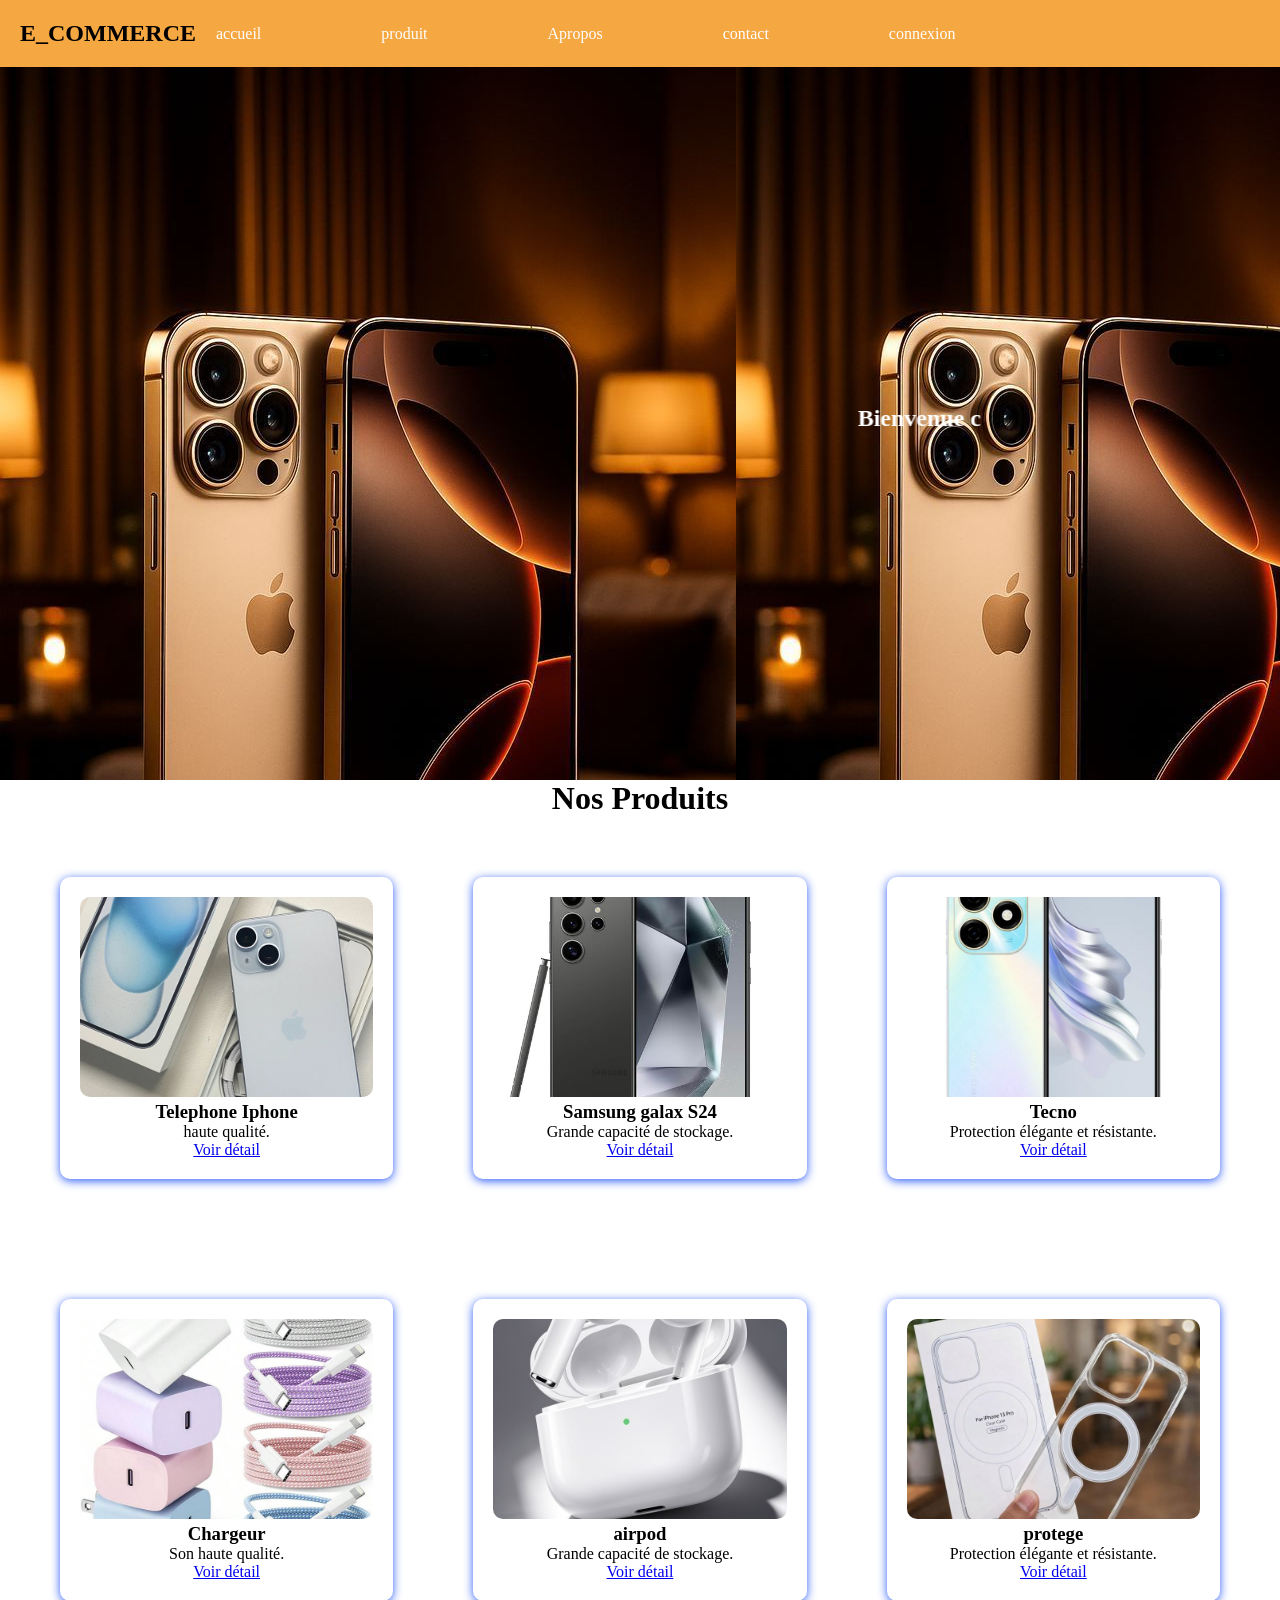
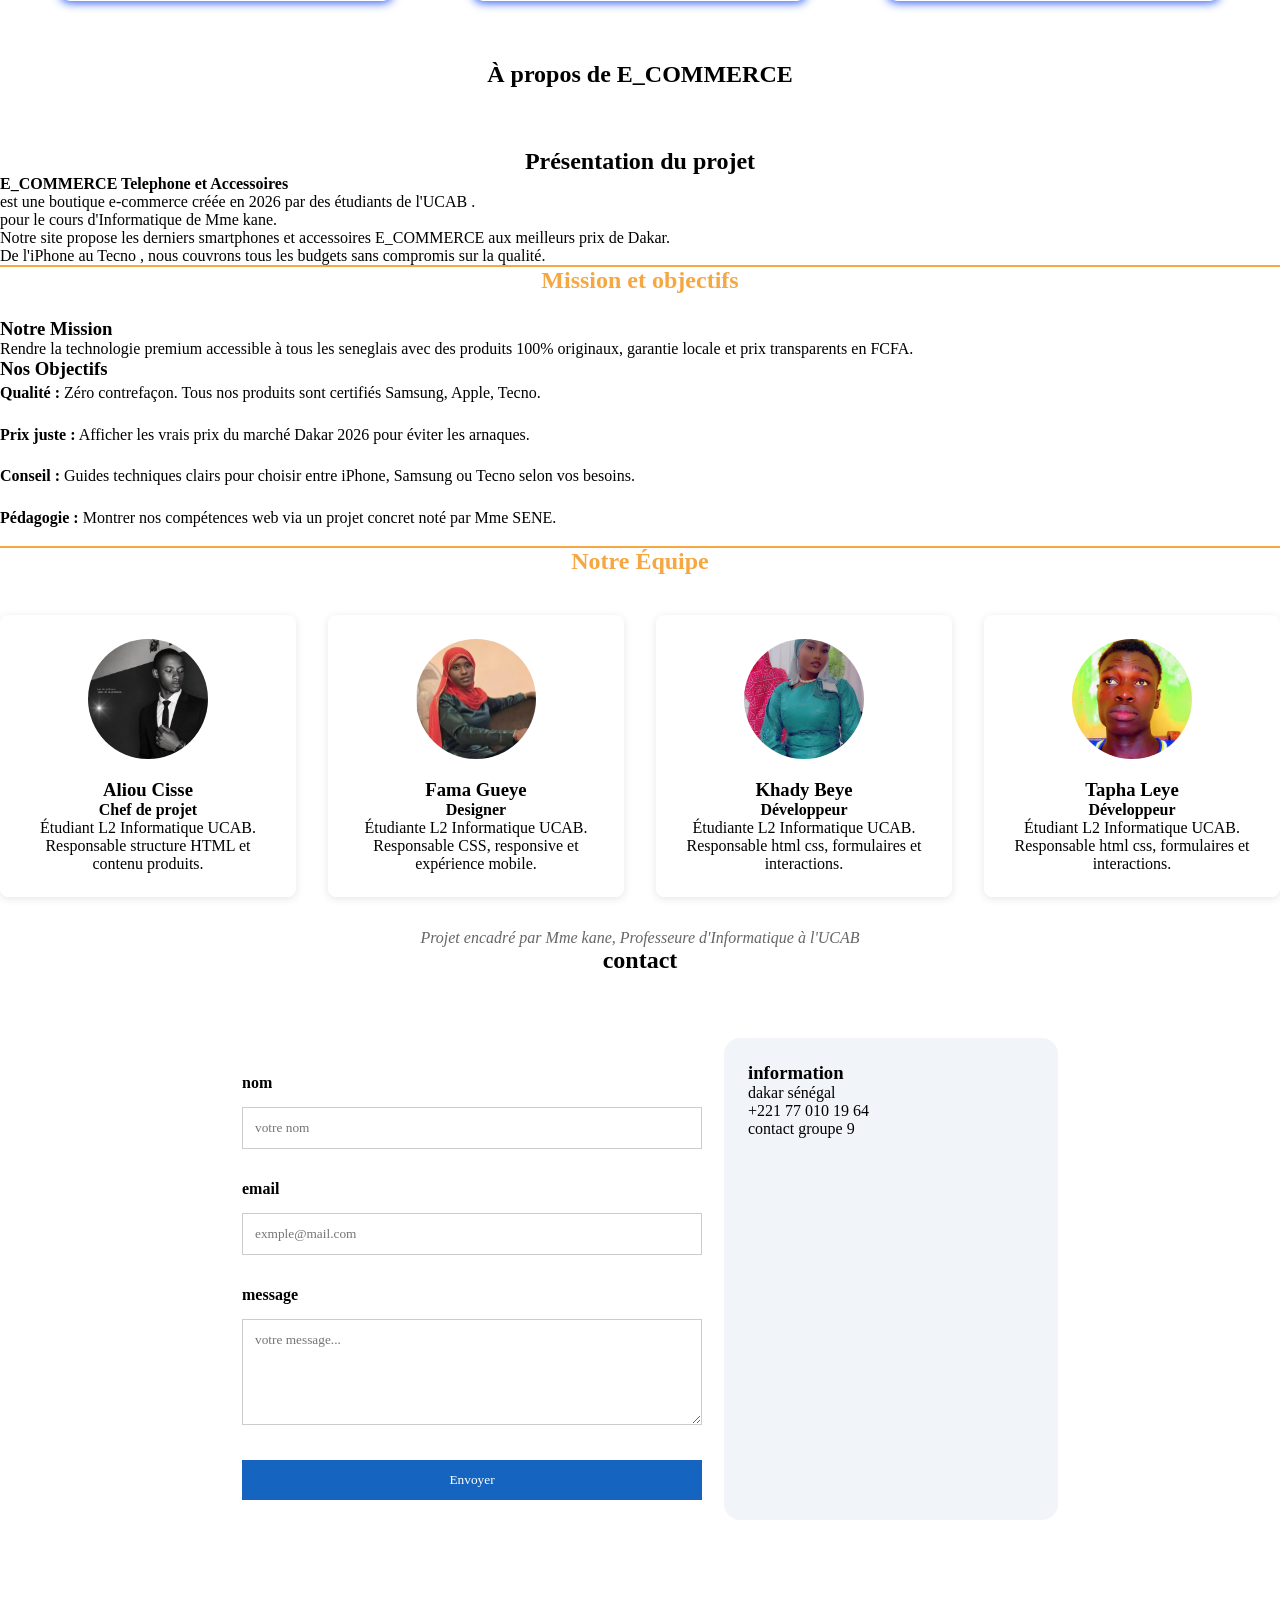
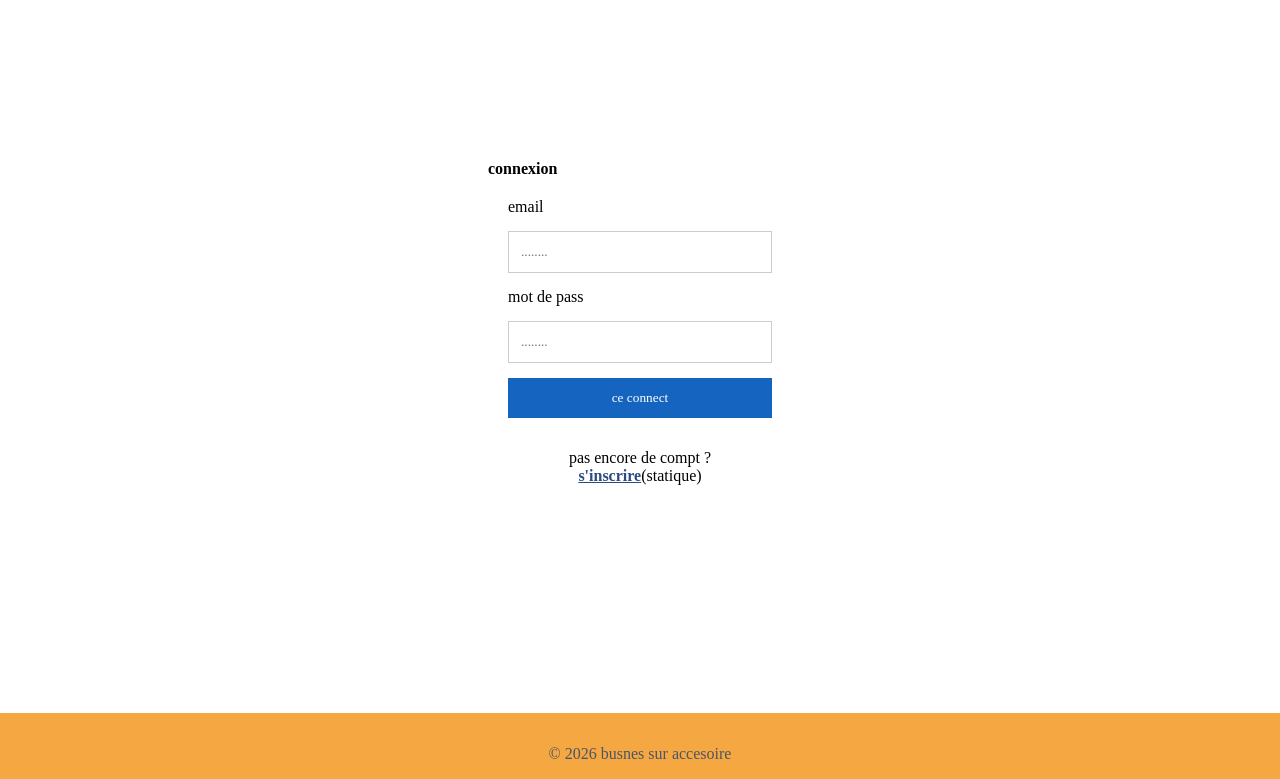
<file: index.html>
<!DOCTYPE html>
<html lang="fr">

<head>
  <meta charset="UTF-8">
  <meta name="viewport" content="width=device-width, initial-scale=1.0">
  <title> E_COMMERCE</title>
  <link rel="stylesheet" href="style.css">
</head>
<body>
  <header>
    <nav class="navbar">
      <h1> E_COMMERCE</h1>
      <ul>
        <li><a href="#accueil">accueil</a></li>
        <li><a href="#produit">produit</a></li>
        <li><a href="#apropos">Apropos</a></li>
        <li><a href="#contact">contact</a></li>
        <li><a href="#connexion">connexion</a></li>
      </ul>
    </nav>
  </header>
  <div class="container" id="accueil"></div>
  <section class="hero" style="background-image: url(image/ACC.jpeg);">
    <main>
      <marquee behavior="" direction="">
        <h1>Bienvenue chez E_COMMERCE téléphones Accessoires de qualité </h1>
      </marquee>
    </main>
  </section>

  <h1>Nos Produits</h1>
  <div class="container" id="produit">
    <div class="container">
      <div class="card">
        <img src="image/IPH.jpeg" alt="">
        <h3>Telephone Iphone</h3>
        <p> haute qualité.</p>
        <a href="ip15.html" target="blank">Voir détail</a>

      </div>
    </div>
    <div class="container">
      <div class="card">
        <img src="image/SAM.jpeg" alt="">
        <h3>Samsung galax S24</h3>
        <p>Grande capacité de stockage.</p>
        <a href="samsung.html" target="blank">Voir détail</a>
      </div>
    </div>
    <div class="container">
      <div class="card">
        <img src="image/TEC.jpeg" alt="">
        <h3>Tecno</h3>
        <p>Protection élégante et résistante.</p>
        <a href="tecno.html">Voir détail</a>
      </div>
    </div>
  </div>

  <div class="container" id="produit">
    <div class="container">
      <div class="card">
        <img src="image/cha copy.jpeg" alt="">
        <h3>Chargeur</h3>
        <p>Son haute qualité.</p>
        <a href="chargeur.html">Voir détail</a>
      </div>
    </div>
    <div class="container">
      <div class="card">
        <img src="image/air.jpeg" alt="">
        <h3>airpod</h3>
        <p>Grande capacité de stockage.</p>
        <a href="airpode.html">Voir détail</a>
      </div>
    </div>
    <div class="container">
      <div class="card">
        <img src="image/prot.jpeg">
        <h3>protege</h3>
        <p>Protection élégante et résistante.</p>
        <a href=" protege.html">Voir détail</a>
      </div>
    </div>
  </div>
  <section class="Apropos">
    <h1>À propos de E_COMMERCE</h1>
    <div class="container" id="apropos"></div>
    <!-- 1. Présentation du projet -->
    <div class="Apropos">
      <h2>Présentation du projet</h2>
      <p>
        <strong>E_COMMERCE Telephone et Accessoires</strong>
      <P> est une boutique e-commerce créée en 2026 par des étudiants de l'UCAB . <br>
        pour le cours d'Informatique de Mme kane. <br>
        Notre site propose les derniers smartphones et accessoires
        E_COMMERCE aux meilleurs prix de Dakar. <br>
        De l'iPhone au Tecno , nous couvrons tous les budgets sans compromis sur la qualité.</P>
      </p>
    </div>

    <div class=" apropos">
      <h2>Mission et objectifs</h2>
      <h3>Notre Mission</h3>
      <p>
        Rendre la technologie premium accessible à tous les seneglais avec des produits 100% originaux, garantie locale
        et prix transparents en FCFA.
      </p>

      <h3>Nos Objectifs</h3>
      <ul class="objectifs">
        <li><strong>Qualité :</strong> Zéro contrefaçon. Tous nos produits sont certifiés Samsung, Apple, Tecno.</li>
        <li><strong>Prix juste :</strong> Afficher les vrais prix du marché Dakar 2026 pour éviter les arnaques.</li>
        <li><strong>Conseil :</strong> Guides techniques clairs pour choisir entre iPhone, Samsung ou Tecno selon vos
          besoins.</li>
        <li><strong>Pédagogie :</strong> Montrer nos compétences web via un projet concret noté par Mme SENE.</li>
      </ul>
    </div>

    <div class="apropos">
      <h2>Notre Équipe</h2>
      <div class="team">
        <div class="member">
          <img src="image/ciss.jpeg" alt="Chef de projet">
          <h3>Aliou Cisse</h3>
          <p><strong>Chef de projet</strong></p>
          <p>Étudiant L2 Informatique UCAB. Responsable structure HTML et contenu produits.</p>
        </div>

        <div class="member">
          <img src="image/fama.jpeg" alt="Designer">
          <h3> Fama Gueye</h3>
          <p><strong>Designer </strong></p>
          <p>Étudiante L2 Informatique UCAB. Responsable CSS, responsive et expérience mobile.</p>
        </div>

        <div class="member">
          <img src="image/KAH.jpeg" alt="Développeur">
          <h3>Khady Beye</h3>
          <p><strong>Développeur</strong></p>
          <p>Étudiante L2 Informatique UCAB. Responsable html css, formulaires et interactions.</p>
        </div>
        <div class="member">
          <img src="image/taph.jpeg" alt="Développeur">
          <h3>Tapha Leye</h3>
          <p><strong>Développeur</strong></p>
          <p>Étudiant L2 Informatique UCAB. Responsable html css, formulaires et interactions.</p>
        </div>
      </div>
      <p class="encadrement"><em>Projet encadré par Mme kane, Professeure d'Informatique à l'UCAB</em></p>
    </div>
    </div>
  </section>

  <section>
    <h2 id="contact">contact</h2>
    <div class="contact">
      <form>
        <label for="name">nom</label>
        <input type="text" id="name" placeholder="votre nom" required>
        <label for="email">email</label>
        <input type="email" id="email" placeholder="exmple@mail.com" required>
        <label for="message">message</label>
        <textarea id="message" rows="5" placeholder="votre message..." required></textarea>
        <button type="submil" class="btn-primary">Envoyer</button>
      </form>
      <aside>
        <h3>information</h3>
        <p><i class="fas fa-map-marker-alt"></i>dakar sénégal</p>
        <p><i class="fas fa-phone"></i>+221 77 010 19 64</p>
        <P><i class="fas fa-envelope"></i>contact groupe 9</P>
      </aside>
    </div>
    <section>
      <div class="connexion">
        <h4 id="connexion">connexion</h4>
        <form>
          <label for="login-email">email</label>
          <input type="email" id="login-email" placeholder="........" required>

          <label for="login-passwork">mot de pass</label>
          <input type="password" id="login-passwork" placeholder="........" required>

          <button type="submit" class="btn-primary">ce connect</button>
          <p class="register-link">pas encore de compt ?<a href="#">s'inscrire</a>(statique)</p>
        </form>
      </div>
    </section>
    <footer>
      <p>&copy; 2026 busnes sur accesoire</p>
    </footer>

</body>
<html>

</html>
</file>
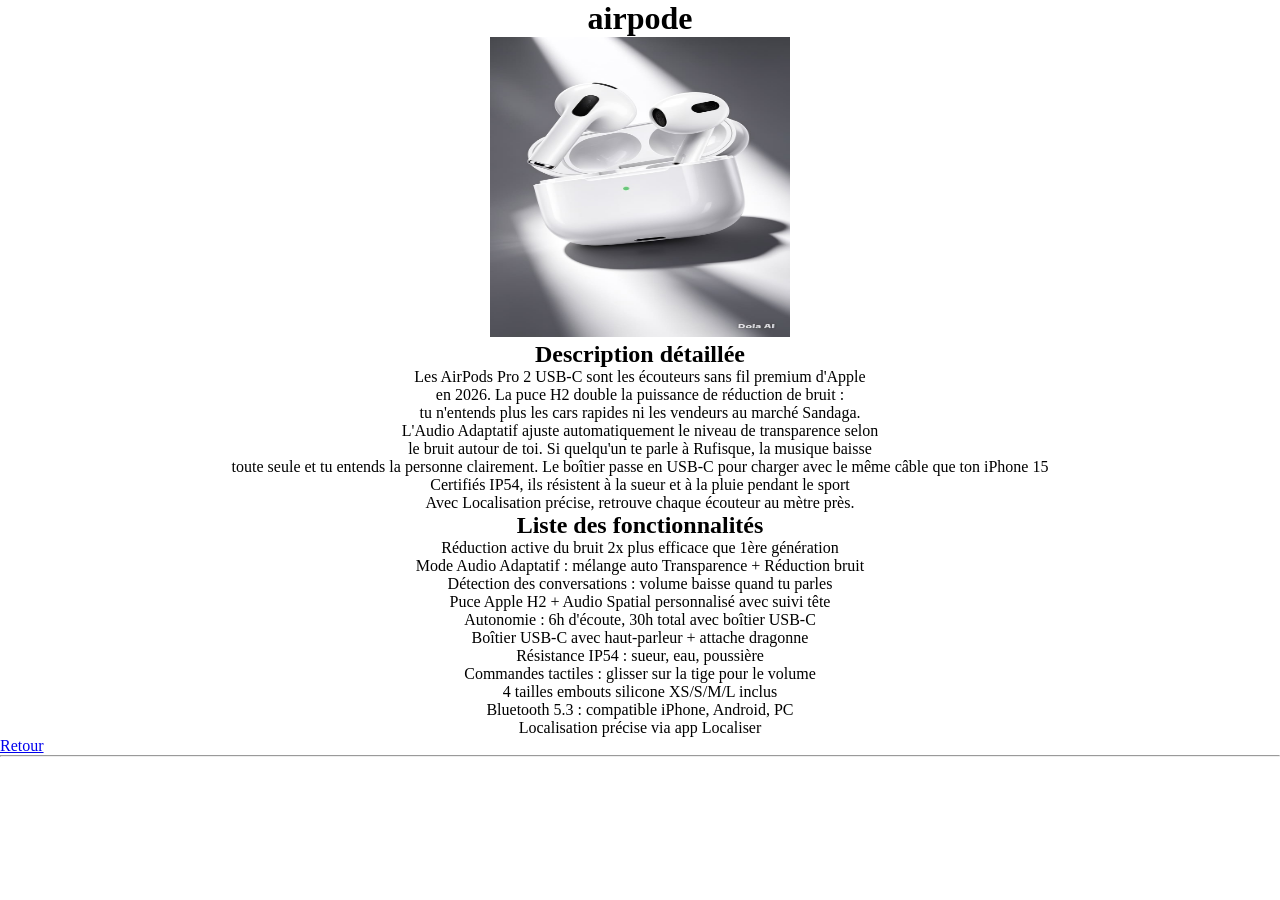
<file: airpode.html>
<!DOCTYPE html>
<html lang="en">
<head>
    <meta charset="UTF-8">
    <meta name="viewport" content="width=device-width, initial-scale=1.0">
    <title>Document</title>
    <link rel="stylesheet" href="style.css">
</head>
<body>
       
       <div class="carda">
      <h1>airpode</h1>
       <img src="image/air.jpeg" alt="" width="300px" height="300px">
    <h2>Description détaillée</h2>
   <p>Les AirPods Pro 2 USB-C sont les écouteurs sans fil premium d'Apple <br>
      en 2026. La puce H2 double la puissance de réduction de bruit : <br>
      tu n'entends plus les cars rapides ni les vendeurs au marché Sandaga. <br>
      L'Audio Adaptatif ajuste automatiquement le niveau de transparence selon <br>
      le bruit autour de toi. Si quelqu'un te parle à Rufisque, la musique baisse <br> 
      toute seule et tu entends la personne clairement.
      Le boîtier passe en USB-C pour charger avec le même câble que ton iPhone 15 <br>
      Certifiés IP54, ils résistent à la sueur et à la pluie pendant le sport <br>
      Avec Localisation précise, retrouve chaque écouteur au mètre près.</p>

<h2>Liste des fonctionnalités </h2>
<ul class="fonctionnalites">
      <li>Réduction active du bruit 2x plus efficace que 1ère génération</li>
      <li>Mode Audio Adaptatif : mélange auto Transparence + Réduction bruit</li>
      <li>Détection des conversations : volume baisse quand tu parles</li>
      <li>Puce Apple H2 + Audio Spatial personnalisé avec suivi tête</li>
      <li>Autonomie : 6h d'écoute, 30h total avec boîtier USB-C</li>
      <li>Boîtier USB-C avec haut-parleur + attache dragonne</li>
      <li>Résistance IP54 : sueur, eau, poussière</li>
      <li>Commandes tactiles : glisser sur la tige pour le volume</li>
     <li>4 tailles embouts silicone XS/S/M/L inclus</li>
     <li>Bluetooth 5.3 : compatible iPhone, Android, PC</li>
     <li>Localisation précise via app Localiser</li>
</ul>
</div>
    <a href="index.html" class="btn-primary"><i class="fas fa-arron-left"></i>Retour</a>
<hr>
</body>
</html>
</file>
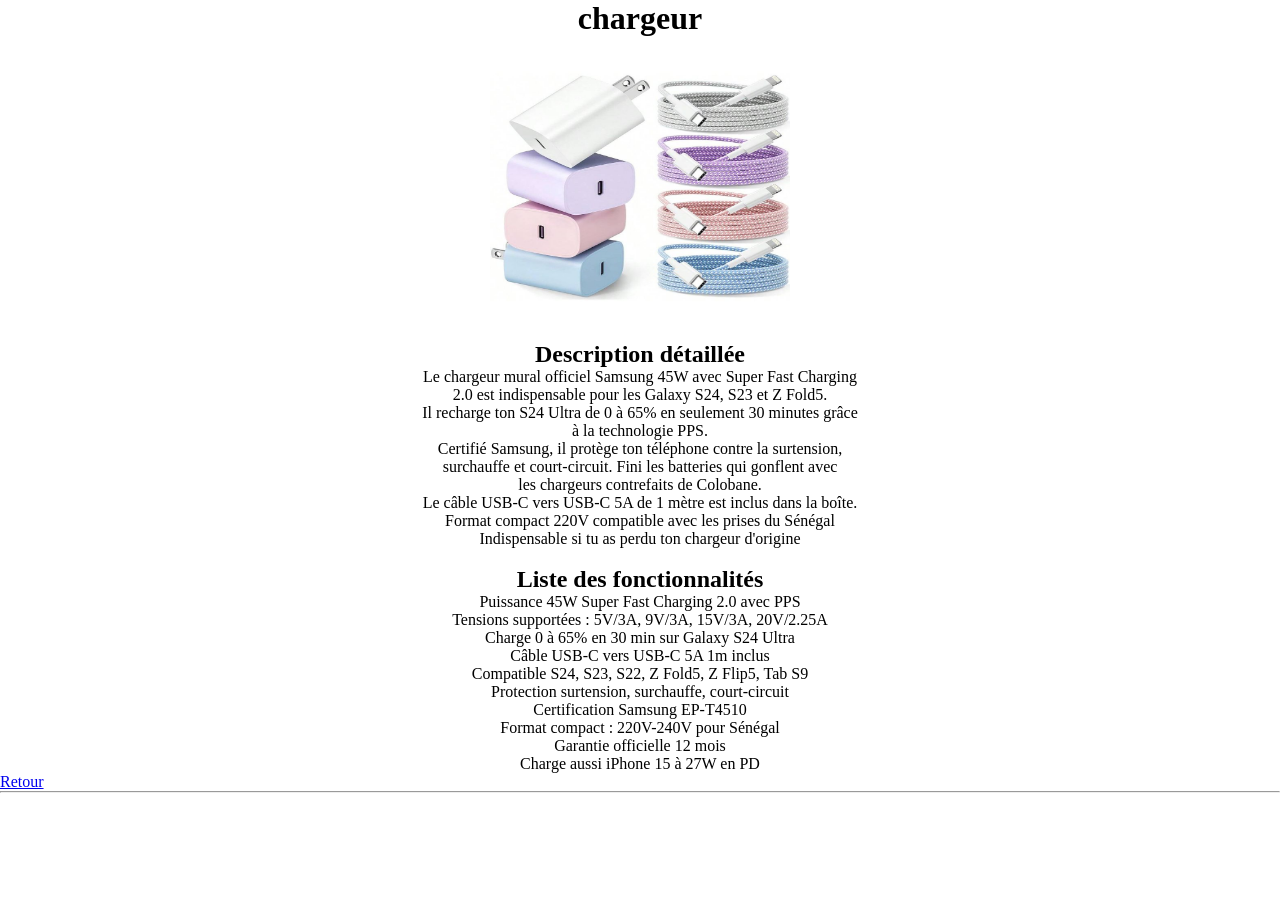
<file: chargeur.html>
<!DOCTYPE html>
<html lang="en">
<head>
    <meta charset="UTF-8">
    <meta name="viewport" content="width=device-width, initial-scale=1.0">
    <title>Document</title>
    <link rel="stylesheet" href="style.css">
</head>
<body>
       
        <div class="cards">
                <h1>chargeur</h1>
              <img src="image/cha.jpeg" alt="" width="300px" height="300px">
              <h2>Description détaillée</h2>
              <p>Le chargeur mural officiel Samsung 45W avec Super Fast Charging <br>
              2.0 est indispensable pour les Galaxy S24, S23 et Z Fold5. <br>
              Il recharge ton S24 Ultra de 0 à 65% en seulement 30 minutes grâce  <br>
              à la technologie PPS. <br>
              Certifié Samsung, il protège ton téléphone contre la surtension, <br>
              surchauffe et court-circuit. Fini les batteries qui gonflent avec <br>
              les chargeurs contrefaits de Colobane. <br>
              Le câble USB-C vers USB-C 5A de 1 mètre est inclus dans la boîte. <br>
              Format compact 220V compatible avec les prises du Sénégal <br>
              Indispensable si tu as perdu ton chargeur d'origine </p> <br>

              <h2> Liste des fonctionnalités </h2>       
    <ul class="fonctionnalites">
       Puissance 45W Super Fast Charging 2.0 avec PPS <br>
        Tensions supportées : 5V/3A, 9V/3A, 15V/3A, 20V/2.25A <br>
        Charge 0 à 65% en 30 min sur Galaxy S24 Ultra <br>
        Câble USB-C vers USB-C 5A 1m inclus <br>
        Compatible S24, S23, S22, Z Fold5, Z Flip5, Tab S9 <br>
        Protection surtension, surchauffe, court-circuit <br>
        Certification Samsung EP-T4510 <br>
        Format compact : 220V-240V pour Sénégal <br>
       Garantie officielle 12 mois <br>
       Charge aussi iPhone 15 à 27W en PD <br>
    </ul>
    </div>
     <a href="index.html" class="btn-primary"><i class="fas fa-arron-left"></i>Retour</a>
    <hr>  
      
</body>
</html>
</file>
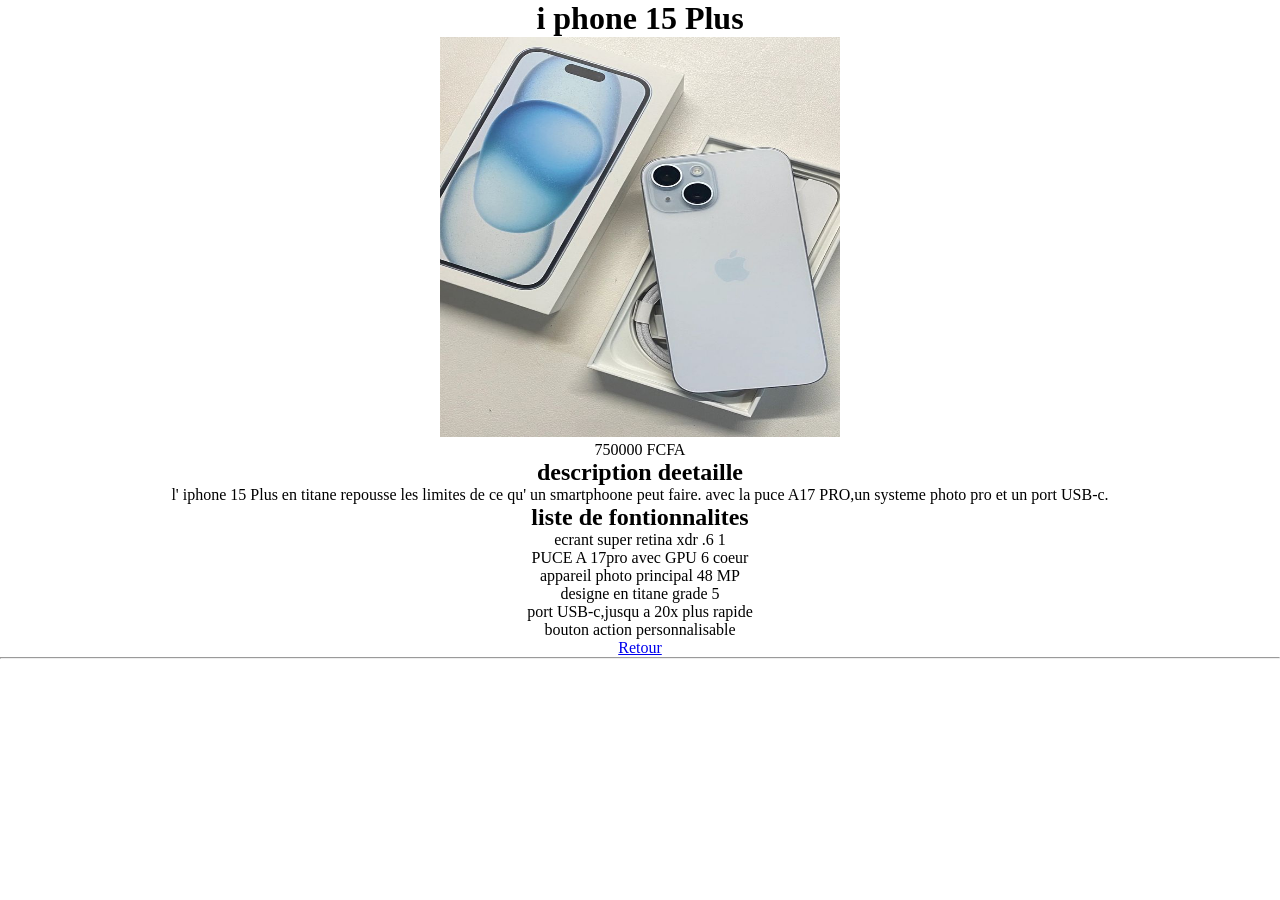
<file: ip15.html>
<!DOCTYPE html>
<html lang="en">
<head>
    <meta charset="UTF-8">
    <meta name="viewport" content="width=device-width, initial-scale=1.0">
    <title>Document</title>
    <link rel="stylesheet" href="style.css">
</head>
<body>
        <div class="cardd">
    <h1>i phone 15 Plus</h1>
      <img src="image/IPH.jpeg" alt="" width="400px" height="400px">
    <div class="detail-info">
             <p class="prix">750000 FCFA</p>
             <h2>description deetaille</h2>
             <p>l' iphone 15 Plus en titane 
              repousse les limites de ce qu' un smartphoone peut faire.
              avec la puce  A17 PRO,un systeme photo pro et un port USB-c. </p>
        <h2>liste de fontionnalites</h2>
         <ul class="fontionnalites">
             <li>ecrant super retina xdr .6 1</li>
             <li>PUCE A 17pro avec GPU 6 coeur</li>
             <li>appareil photo principal 48 MP</li>
             <li>designe en titane grade 5</li>
             <li>port USB-c,jusqu a 20x plus rapide</li>
             <li>bouton action personnalisable</li>
        </ul>
     </div>
      <a href="index.html" class="btn-primary"><i class="fas fa-arron-left"></i>Retour</a>
    <hr>

</body>
</html>
</file>
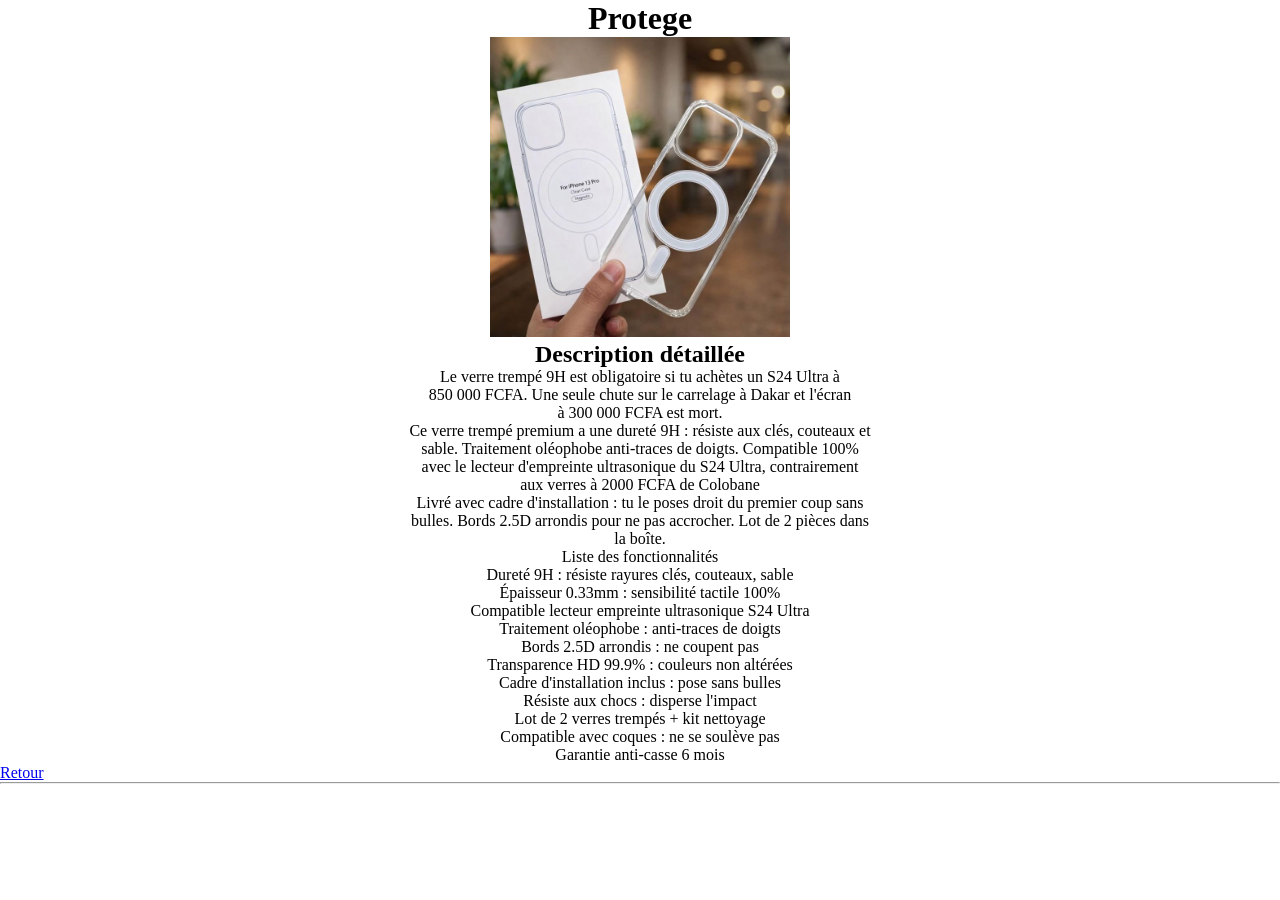
<file: protege.html>
<!DOCTYPE html>
<html lang="en">
<head>
    <meta charset="UTF-8">
    <meta name="viewport" content="width=device-width, initial-scale=1.0">
    <title>Document</title>
    <link rel="stylesheet" href="style.css">
</head>
<body>
        <div class="cardp">
        <h1>Protege</h1>
        <img src="image/prot.jpeg" alt="" width="300px" height="300px">
        <h2>Description détaillée </h2>
        <p> Le verre trempé 9H est obligatoire si tu achètes un S24 Ultra à <br>
        850 000 FCFA. Une seule chute sur le carrelage à Dakar et l'écran <br>
        à 300 000 FCFA est mort. <br>
        Ce verre trempé premium a une dureté 9H : résiste aux clés, couteaux et <br>
        sable. Traitement oléophobe anti-traces de doigts. Compatible 100% <br>
        avec le lecteur d'empreinte ultrasonique du S24 Ultra, contrairement <br>
        aux verres à 2000 FCFA de Colobane <br>
        Livré avec cadre d'installation : tu le poses droit du premier coup sans <br>
        bulles. Bords 2.5D arrondis pour ne pas accrocher. Lot de 2 pièces dans <br>
        la boîte.</p>
  Liste des fonctionnalités
   <ul class="fonctionnalites">
         <li>Dureté 9H : résiste rayures clés, couteaux, sable</li>
         <li>Épaisseur 0.33mm : sensibilité tactile 100%</li>
         <li>Compatible lecteur empreinte ultrasonique S24 Ultra</li>
         <li>Traitement oléophobe : anti-traces de doigts</li>
         <li>Bords 2.5D arrondis : ne coupent pas</li>
         <li>Transparence HD 99.9% : couleurs non altérées</li>
         <li>Cadre d'installation inclus : pose sans bulles</li>
         <li>Résiste aux chocs : disperse l'impact</li>
         <li>Lot de 2 verres trempés + kit nettoyage</li>
         <li>Compatible avec coques : ne se soulève pas</li>
         <li>Garantie anti-casse 6 mois</li>
   </ul>
   </div>
   <a href="index.html" class="btn-primary"><i class="fas fa-arron-left"></i>Retour</a>
   <hr>
      
</body>
</html>
</file>
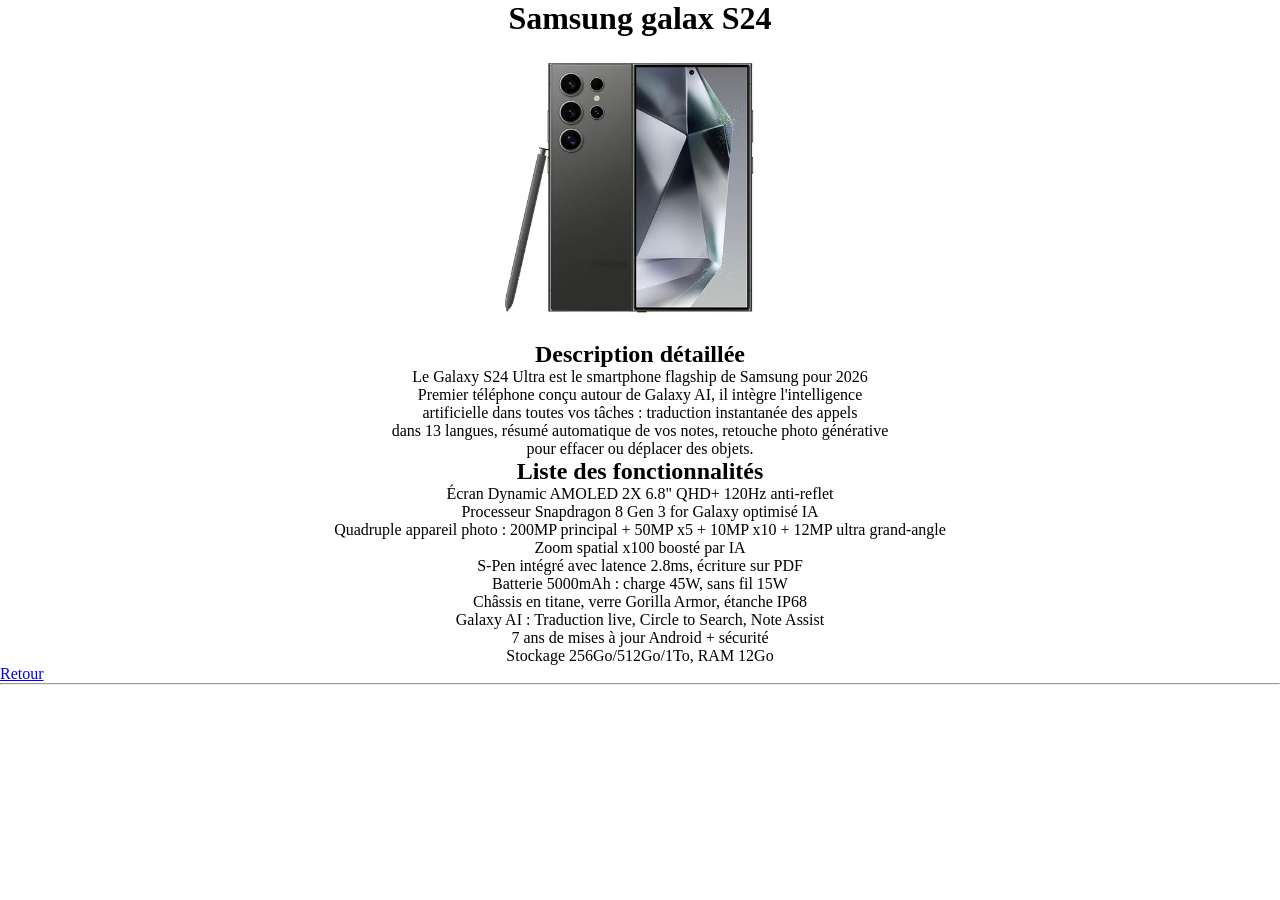
<file: samsung.html>
<!DOCTYPE html>
<html lang="en">

<head>
    <meta charset="UTF-8">
    <meta name="viewport" content="width=device-width, initial-scale=1.0">
    <title>Document</title>
</head>
<link rel="stylesheet" href="style.css">
<body>

    <div class="cards">
        <h1>Samsung galax S24</h1>
        <img src="image/SAM.jpeg" alt="" width="300px" height="300px">
        <h2> Description détaillée</h2>
           <p>Le Galaxy S24 Ultra est le smartphone flagship de Samsung pour 2026 <br>
            Premier téléphone conçu autour de Galaxy AI, il intègre l'intelligence <br>
            artificielle dans toutes vos tâches : traduction instantanée des appels <br>
            dans 13 langues, résumé automatique de vos notes, retouche photo générative <br>
            pour effacer ou déplacer des objets.</p>
        <h2>Liste des fonctionnalités</h2>
        <ul class="fonctionnalites">
            <li>Écran Dynamic AMOLED 2X 6.8" QHD+ 120Hz anti-reflet</li>
            <li>Processeur Snapdragon 8 Gen 3 for Galaxy optimisé IA</li>
            <li>Quadruple appareil photo : 200MP principal + 50MP x5 + 10MP x10 + 12MP ultra grand-angle</li>
            <li>Zoom spatial x100 boosté par IA</li>
            <li>S-Pen intégré avec latence 2.8ms, écriture sur PDF</li>
            <li>Batterie 5000mAh : charge 45W, sans fil 15W</li>
            <li>Châssis en titane, verre Gorilla Armor, étanche IP68</li>
            <li>Galaxy AI : Traduction live, Circle to Search, Note Assist</li>
            <li>7 ans de mises à jour Android + sécurité</li>
            <li>Stockage 256Go/512Go/1To, RAM 12Go</li>
        </ul>
    </div>
    <a href="index.html" class="btn-primary"><i class="fas fa-arron-left"></i>Retour</a>
    <hr>
</body>
</html>
</file>
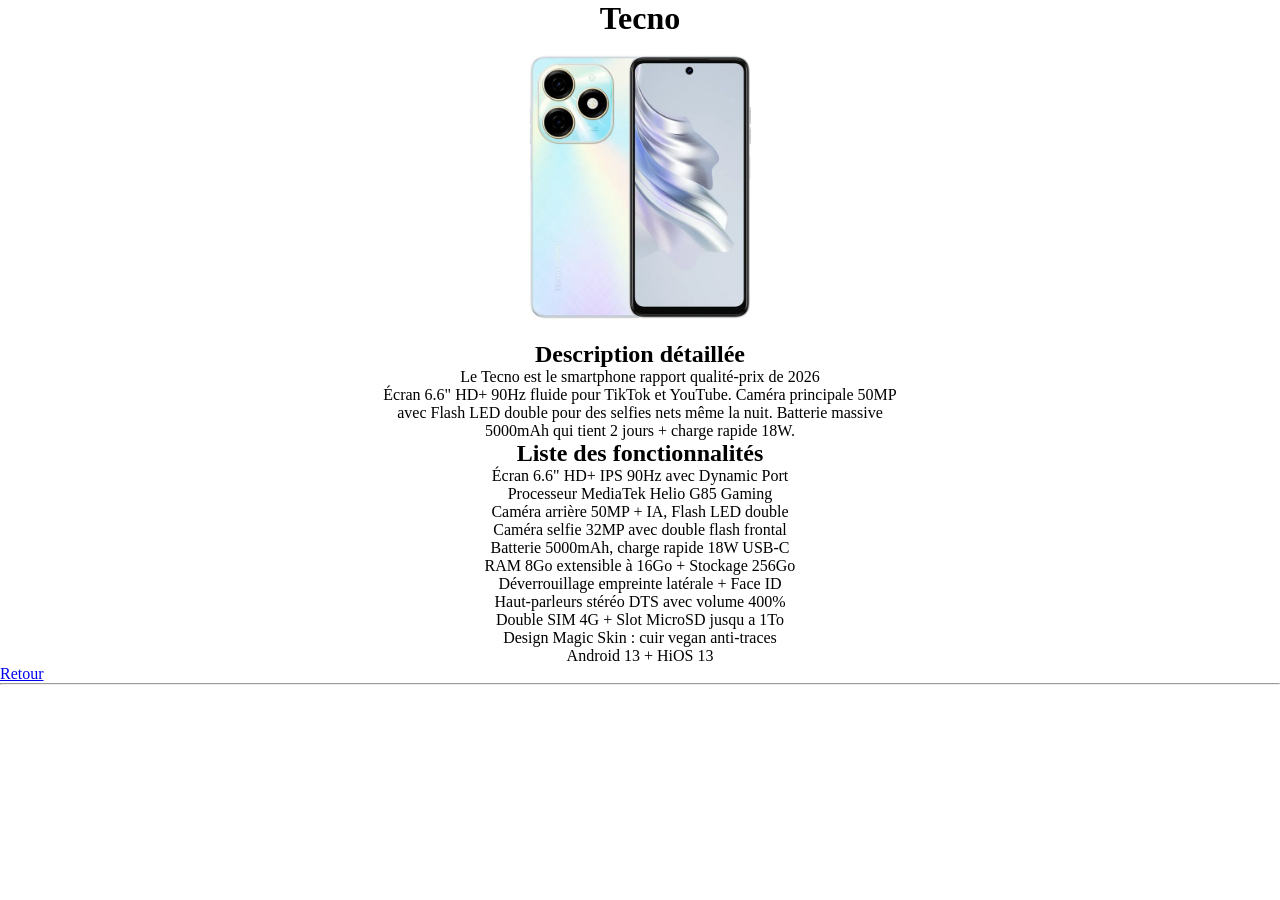
<file: tecno.html>
<!DOCTYPE html>
<html lang="en">
<head>
    <meta charset="UTF-8">
    <meta name="viewport" content="width=device-width, initial-scale=1.0">
    <title>Document</title>
    <link rel="stylesheet" href="style.css">
</head>
<body>
    <div class="cardt">
                 <h1>Tecno</h1> 
                <img src="image/TEC.jpeg" alt="" width="300px" height="300px">
              <h2>Description détaillée</h2>
                  <p>Le Tecno est le smartphone rapport qualité-prix de 2026 <br>
                    Écran 6.6" HD+ 90Hz fluide pour TikTok et YouTube. Caméra principale 50MP <br>
                     avec Flash LED double pour des selfies nets même la nuit. Batterie massive <br>
                     5000mAh qui tient 2 jours + charge rapide 18W. </p>
            <h2>Liste des fonctionnalités</h2>
          <ul class="fonctionnalites">
               <li>Écran 6.6" HD+ IPS 90Hz avec Dynamic Port</li>
               <li>Processeur MediaTek Helio G85 Gaming</li>
               <li>Caméra arrière 50MP + IA, Flash LED double</li>
               <li>Caméra selfie 32MP avec double flash frontal</li>
               <li>Batterie 5000mAh, charge rapide 18W USB-C</li>
               <li>RAM 8Go extensible à 16Go + Stockage 256Go</li>
               <li>Déverrouillage empreinte latérale + Face ID</li>
               <li>Haut-parleurs stéréo DTS avec volume 400%</li>
               <li>Double SIM 4G + Slot MicroSD jusqu a 1To</li>
               <li>Design Magic Skin : cuir vegan anti-traces</li>
               <li>Android 13 + HiOS 13</li>
           </ul>
        </div>
         <a href="index.html" class="btn-primary"><i class="fas fa-arron-left"></i>Retour</a>
        <hr>


</body>
</html>
</file>
<file: style.css>
*{
margin:0;
padding:0;
box-sizing:border-box;
font-family:'Times New Roman', Times, serif;

}

body{ 
background-image: image();
}
h1{
    text-align: center;
}

nav{
display:flex;
width: 100%;
gap: 20px;
align-items:center;
padding: 20px;
background: #f5a742; 
position: fixed;
z-index: 1000;
}
nav h2{
color:white;
}

nav ul{
display:flex;
list-style:none;
gap:20px;
}

nav a{
   display:inline-block;
    margin-right: 100px;
color:white;
text-decoration:none;
}

.hero{
height:80vh;
display:flex;
flex-direction:column;
justify-content:center;
align-items:center;
text-align:center;
background:#1565c0;
color:white;

}





.btn{
background:white;
color:#1565c0;
padding:12px 20px;
text-decoration:none;
border-radius:5px;
margin-top:15px;
}

.container{
display:grid;
grid-template-columns:repeat(auto-fit,minmax(250px,1fr));
gap:20px;
padding:30px;
}

.card{
background:white;
padding:20px;
border-radius:10px;
text-align:center;
box-shadow:0 2px 10px rgba(26, 78, 247, 0.9);
}

.card img{
width:100%;
height:200px;
object-fit:cover;
border-radius:10px;
}
.h1{
    text-emphasis: centre;
}

form{
max-width:500px;
margin:auto;
display:flex;
flex-direction:column;
gap:15px;
padding:20px;
}

input,textarea{
padding:12px;
border:1px solid #ccc;
}

button{
padding:12px;
background:#1565c0;
color:white;
border:none;
cursor:pointer;
}

footer{
background:#f5a742;
color:white;
text-align:center;
padding:20px;
margin-top:30px;
}
 .apropos-section {
  margin-bottom: 3rem;
  padding: 2rem;
  background: #f8f9fa;
  border-radius: 8px;
}

.details{
 text-align: center;  
 
}
.detail img{
 width: 40vh; 
 background-color: azure;
}
.cardd{
   text-align: center;
   background-color: white
}
.cards{
   text-align: center;
   background-color: white
}
.cardt{
   text-align: center;
   background-color: white
}
.cards{
   text-align: center;
  background-color: white
}
.carda{
   text-align: center;
   background-color: white
}
.cardp{
   text-align: center;
   background-color:white
}

.apropos h2 {
  color: #f5a742;
  border-top: 2px solid #f5a742;
  padding-bottom: 0.5rem;
  margin-bottom: 1rem;
}

.objectifs li {
  margin-bottom: 1rem;
  line-height: 1.6;
}

.team {
  display: grid;
  grid-template-columns: repeat(auto-fit, minmax(250px, 1fr));
  gap: 2rem;
  margin-top: 2rem;
}

.member {
  text-align: center;
  padding: 1.5rem;
  background: white;
  border-radius: 8px;
  box-shadow: 0 2px 8px rgba(0,0,0,0.1);
}

.member img {
  width: 120px;
  height: 120px;
  border-radius: 50%;
  object-fit: cover;
  margin-bottom: 1rem;
}

h2{
    text-align: center;
}
.contact{
   display: flex;
   flex-wrap: wrap;
   gap: 2px;
   background: #fff;
   padding: 2rem;
   border-radius: 20px;
   max-width: 900px;
   margin: 2rem auto;
}
.contact form{
   flex: 2;
   min-width: 240px;
}
.contact aside{
   flex: 1;
   min-width: 180px;
   background: #f1f5f9;
   padding: 1.5rem;
   border-radius: 16px;
}
 .contact label{
   display: block;
   font-weight: 600;
   margin-top: 1rem;
}
.contact input textarea{
   width: 100%;
   padding: 0.7rem;
   border: 1px solid #d1d5db;
  .contact{
   display: flex;
   flex-wrap: wrap;
   gap: 2px;
   background: #fff;
   padding: 2rem;
   border-radius: 20px;
   max-width: 900px;
   margin: 2rem auto;
}
.contact form{
   flex: 2;
   min-width: 240px;
}
.contact aside{
   flex: 1;
   min-width: 180px;
   background: #f1f5f9;
   padding: 1.5rem;
   border-radius: 16px;
}
 .contact label{
   display: block;
   font-weight: 600;
   margin-top: 1rem;
}
.contact input textarea{
   width: 100%;
   padding: 0.7rem;
   border: 1px solid #d1d5db;
   border-radius: 8px;
   font-family: inherit;
}
.contact button{
   margin-top: 1.2rem;
}.contact{
   display: flex;
   flex-wrap: wrap;
   gap: 2px;
   background: #fff;
   padding: 2rem;
   border-radius: 20px;
   max-width: 900px;
   margin: 2rem auto;
}
.contact form{
   flex: 2;
   min-width: 240px;
}
.contact aside{
   flex: 1;
   min-width: 180px;
   background: #f1f5f9;
   padding: 1.5rem;
   border-radius: 16px;
}
 .contact label{
   display: block;
   font-weight: 600;
   margin-top: 1rem;
}
.contact input textarea{
   width: 100%;
   padding: 0.7rem;
   border: 1px solid #d1d5db;
   border-radius: 8px;
   font-family: inherit;
}
.contact button{
   margin-top: 1.2rem;
} border-radius: 8px;
   font-family: inherit;
}
.contact button{
   margin-top: 1.2rem;
}
.connexion{
   max-width: 400px;
   margin: 10rem auto;
   background: #fff;
   padding: 3rem;
   border-radius: 20pt;
}
.register-link{
   text-align: center;
   margin-top: 1rem;
}
.register-link a{
   color: #2b4c7e;
   font-weight: 600;
}
footer{
   text-align: center;
   padding: 2rem 0 1rem;
   border: top 1px solid #e2e8f0;
   margin-top: 2rem;
   color: #4a5568;
}

.encadrement {
  text-align: center;
  margin-top: 2rem;
  font-style: italic;
  color: #666;
}



/* === TABLETTES (max-width: 992px) === */
@media (max-width: 992px) {
    .container {
        width: 100%;
        padding: 0 24px;
    }

    .hero .container,
    .about-grid,
    .contact-grid,
    .detail-grid {
        grid-template-columns: 1fr;
        text-align: center;
    }

    .hero-text h1 {
        font-size: 2.5rem;
    }

    .hero-text p {
        max-width: 100%;
    }

    .hero-buttons {
        justify-content: center;
    }

    .section-header h2 {
        font-size: 2rem;
    }

    .about-text ul li {
        justify-content: center;
    }

    .detail-sidebar {
        position: static;
    }

    .info-item {
        justify-content: center;
        flex-direction: column;
        align-items: center;
        text-align: center;
    }
    .footer-content {
        grid-template-columns: repeat(2, 1fr);
        text-align: center;
    }
}
/* === TÉLÉPHONES (max-width: 768px) === */
@media (max-width: 768px) {
    .container {
        width: 100%;
        padding: 0 16px;
    }
    header .container {
        flex-direction: column;
        gap: 12px;
    }
    nav ul {
        gap: 16px;
        flex-wrap: wrap;
        justify-content: center;
    }
    nav ul li a {
        font-size: 0.9rem;
    }
    .btn-nav {
        padding: 8px 20px;
        font-size: 0.85rem;
    }
    .hero-text h1 {
        font-size: 2rem;
    }
    .hero-text p {
        font-size: 1rem;
    }
    .btn-primary,
    .btn-secondary {
        padding: 10px 20px;
        font-size: 0.9rem;
    }
    .services-grid,
    .team-grid {
        grid-template-columns: 1fr;
    }
    .service-card {
        padding: 24px 20px;
    }
    .stat-item h3 {
        font-size: 1.8rem;
    }
    .stat-item i {
        font-size: 36px;
    }
    .footer-content {
        grid-template-columns: 1fr;
        text-align: center;
    }
    .footer-about .logo {
        justify-content: center;
    }
    .footer-about p {
        margin: 0 auto;
    }
    .footer-contact p {
        justify-content: center;
    }
    .footer-social {
        justify-content: center;
    }
    .login-box {
        padding: 24px 20px;
        margin: 0 16px;
    }
    .detail-header {
        padding: 100px 0 40px;
    }
    .detail-header h1 {
        font-size: 1.8rem;
    }
    .detail-grid {
        grid-template-columns: 1fr;
    }
    .detail-image {
        margin-bottom: 20px;
    }
    .info-card {
        position: static;
        padding: 20px;
    }
    .contact-grid {
        grid-template-columns: 1fr;
    }
    .contact-form .form-group input,
    .contact-form .form-group textarea {
        padding: 10px 14px;
    }
}
/* === TRÈS PETITS TÉLÉPHONES (max-width: 480px) === */
@media (max-width: 480px) {
    .hero-text h1 {
        font-size: 1.6rem;
    }
    .hero-text .hero-badge {
        font-size: 11px;
        padding: 4px 12px;
    }
    .btn-primary,
    .btn-secondary {
        padding: 8px 16px;
        font-size: 0.8rem;
        width: 100%;
        justify-content: center;
    }
    .hero-buttons {
        flex-direction: column;
        gap: 12px;
    }
    .section-header h2 {
        font-size: 1.5rem;
    }
    .section-tag {
        font-size: 10px;
        padding: 4px 12px;
    }
    .stat-item h3 {
        font-size: 1.5rem;
    }
    .stat-item i {
        font-size: 28px;
    }
    .stats-grid {
        gap: 24px;
    }
    .service-card h3 {
        font-size: 1.2rem;
    }
    .card-icon {
        width: 60px;
        height: 60px;
    }
    .card-icon i {
        font-size: 28px;
    }
    .team-image {
        width: 100%;
        height: 100px;
    }
    .team-card h3 {
        font-size: 1rem;
    }
    .login-box {
        padding: 20px 16px;
    }
    .login-header i {
        font-size: 40px;
    }
    .login-header h2 {
        font-size: 1.4rem;
    }
    .login-form input {
        padding: 10px 14px;
    }
    .detail-header h1 {
        font-size: 1.4rem;
    }
    .detail-main h2 {
        font-size: 1.2rem;
    }
    .price {
        font-size: 1.5rem;
    }
}
/* === TÉLÉPHONES EN MODE PAYSAGE === */
@media (max-height: 600px) and (orientation: landscape) {
    .hero {
        min-height: auto;
        padding: 120px 0 60px;
    }
    .hero-text h1 {
        font-size: 1.8rem;
    }
    .hero-image img {
        max-height: 100%;
        object-fit: cover;
    }
}
</file>
